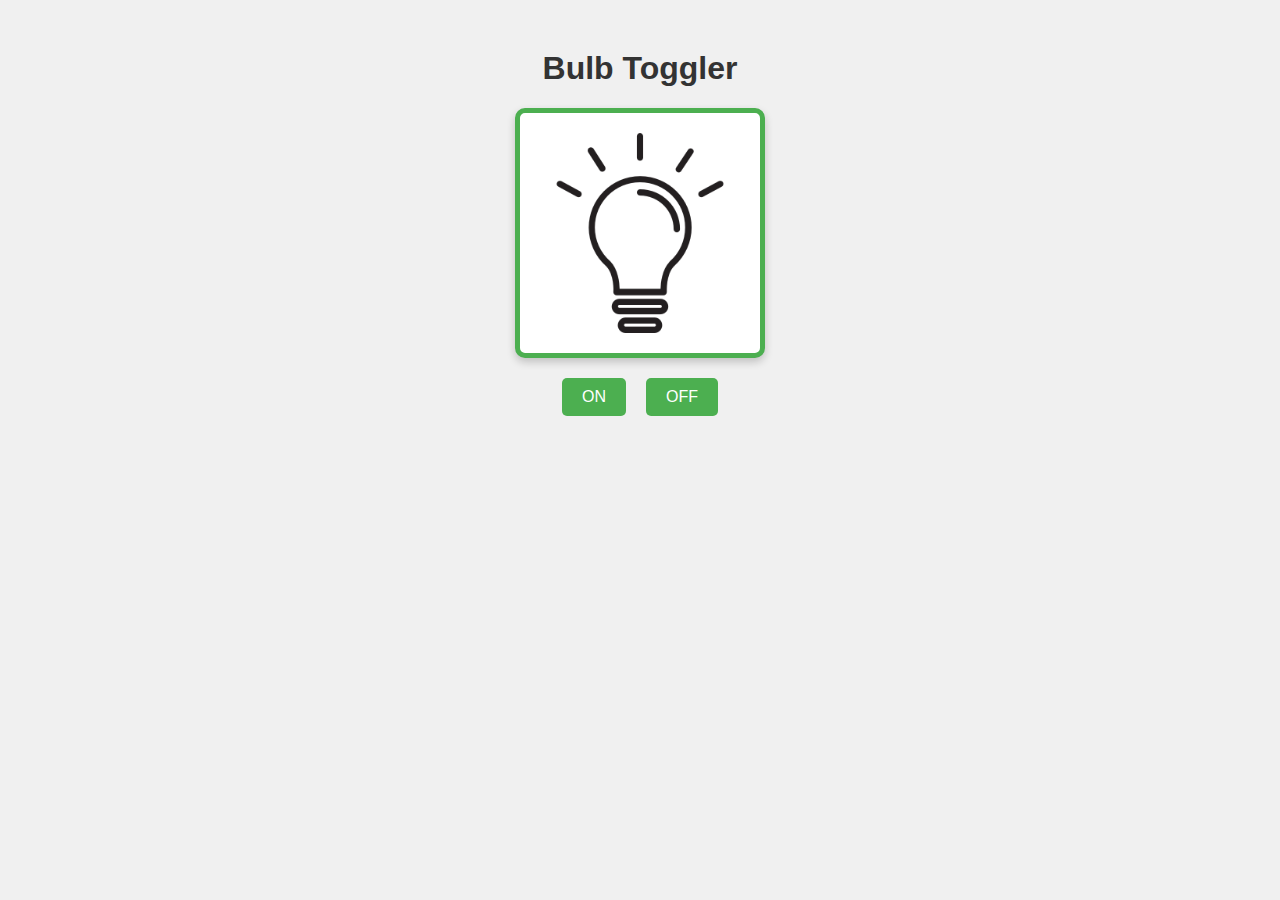
<file: Bulb-on-off/index.html>
<!DOCTYPE html>
<html lang="en">
<head>
    <meta charset="UTF-8">
    <meta name="viewport" content="width=device-width, initial-scale=1.0">
    <title>Bulb Toggler</title>
    <style>
        body {
            background-color: #f0f0f0;
            font-family: Arial, sans-serif;
        }
        .heading {
            text-align: center;
            color: #333;
            margin-top: 50px;
        }
        .img-bulb-container {
            display: flex;
            justify-content: center;
            margin: 20px auto;
            padding: 20px;
            border: 5px solid #4CAF50;
            border-radius: 10px;
            background-color: #fff;
            box-shadow: 0 4px 8px rgba(0, 0, 0, 0.2);
            max-width: 200px;
        }
        .img-bulb {
            width: 100%;
            border-radius: 10px;
        }
        .btn-container {
            display: flex;
            justify-content: center;
            gap: 20px;
            margin-top: 20px;
        }
        .btn-container button {
            padding: 10px 20px;
            font-size: 16px;
            color: #fff;
            background-color: #4CAF50;
            border: none;
            border-radius: 5px;
            cursor: pointer;
            transition: background-color 0.3s;
        }
        .btn-container button:hover {
            background-color: #45a049;
        }
    </style>
</head>
<body>
    <h1 class="heading">Bulb Toggler</h1>
    <div class="img-bulb-container">
        <img id="img-bulb" src="bulb-off.png" class="img-bulb">
    </div>
    <div class="btn-container">
        <button type="button" onclick="bulbOn()">ON</button>
        <button type="button" onclick="bulbOff()">OFF</button>
    </div>

    <script>
        function bulbOn() {
            const bulbEle = document.getElementById("img-bulb");
            bulbEle.src = "bulb-on.png";
        }

        function bulbOff() {
            const bulbEle = document.getElementById("img-bulb");
            bulbEle.src = "bulb-off.png";
        }
    </script>
</body>
</html>
</file>
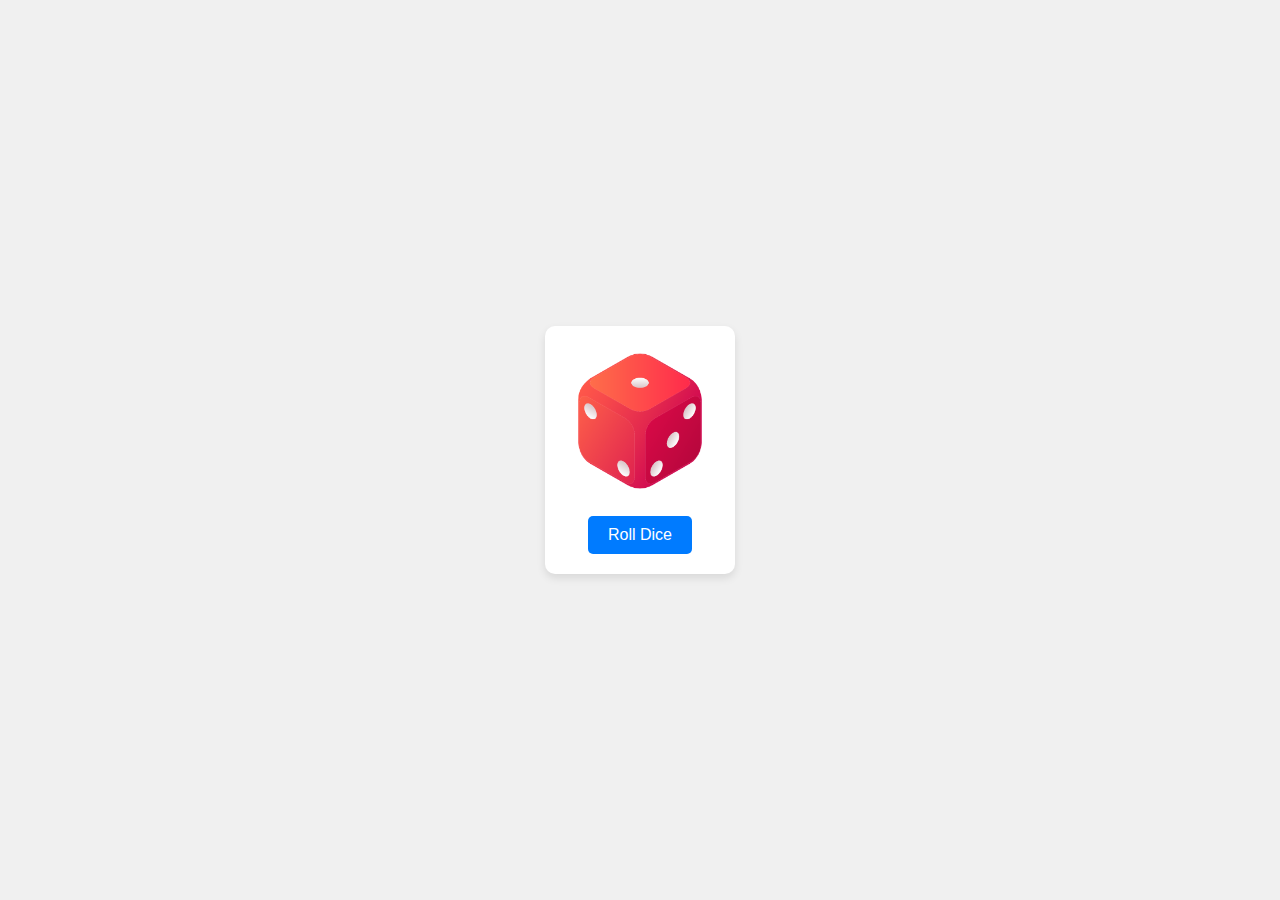
<file: Dice Roller/index.html>
<!DOCTYPE html>
<html lang="en">
<head>
    <meta charset="UTF-8">
    <meta name="viewport" content="width=device-width, initial-scale=1.0">
    <title>Dice Roller</title>
    <link rel="stylesheet" href="styles.css">
</head>
<body>
    <div class="dice-roller">
        <img id="dice-image" src="dice1.png" alt="Dice">
        <button id="roll-button">Roll Dice</button>
    </div>
    <script src="script.js"></script>
</body>
</html>
</file>
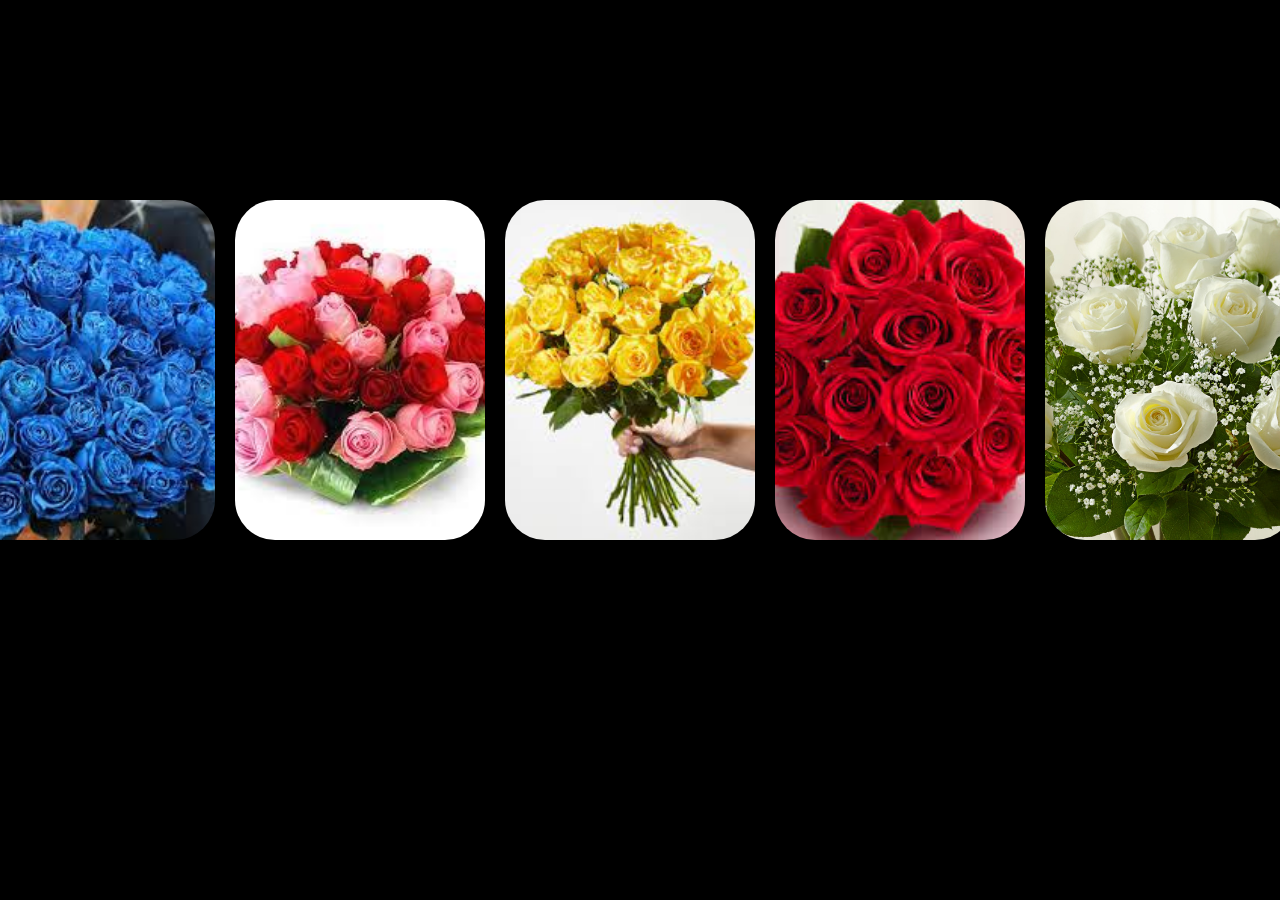
<file: Expanding_Cards/index.html>
<!DOCTYPE html>
<html lang="en">
<head>
    <meta charset="UTF-8">
    <meta name="viewport" content="width=device-width, initial-scale=1.0">
    <title>Expanding-Flower-Cards</title>
    <link rel="stylesheet" href="index.css">
</head>
<body>
    <section>
        <img src="images/blue-roses.jpg" alt="">
        <img src="images/pink-roses.jpg" alt="">
        <img src="images/yellow-roses.jpg" alt="">
        <img src="images/red-roses.jpg" alt="">
        <img src="images/white-roses.jpg" alt="">
    </section>    
</body>
</html>
</file>
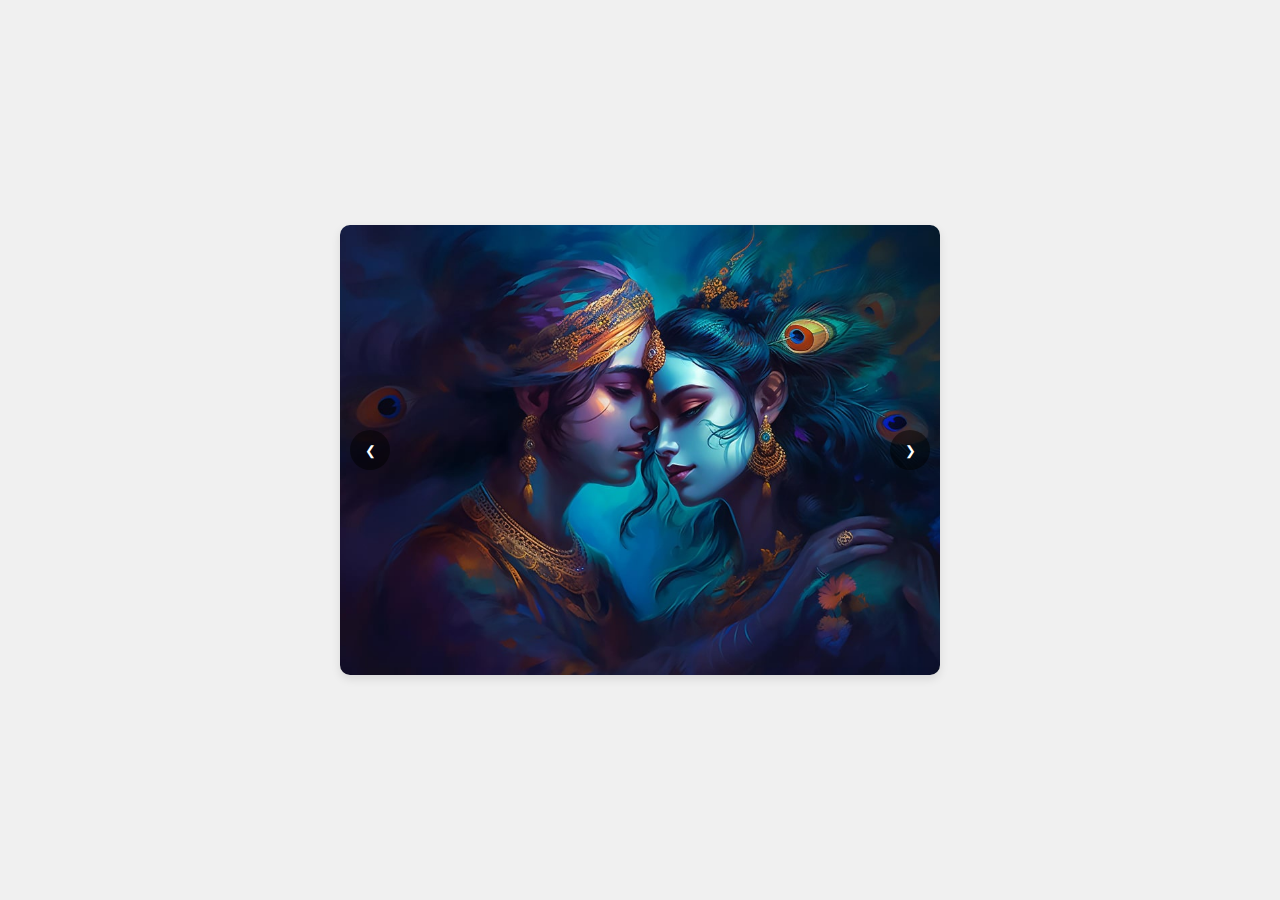
<file: Image Slider/index.html>
<!DOCTYPE html>
<html lang="en">
<head>
  <meta charset="UTF-8">
  <meta name="viewport" content="width=device-width, initial-scale=1.0">
  <title>Image Slider</title>
  <link rel="stylesheet" href="styles.css">
</head>
<body>
  <div class="slider">
    <div class="slides">
      <div class="slide"><img src="image1.jpg" alt="Image 1"></div>
      <div class="slide"><img src="image2.jpg" alt="Image 2"></div>
      <div class="slide"><img src="image3.jpg" alt="Image 3"></div>
      <div class="slide"><img src="image4.jpg" alt="Image 4"></div>
    </div>
    <button class="prev" onclick="prevSlide()">&#10094;</button>
    <button class="next" onclick="nextSlide()">&#10095;</button>
  </div>

  <script src="script.js"></script>
</body>
</html>
</file>
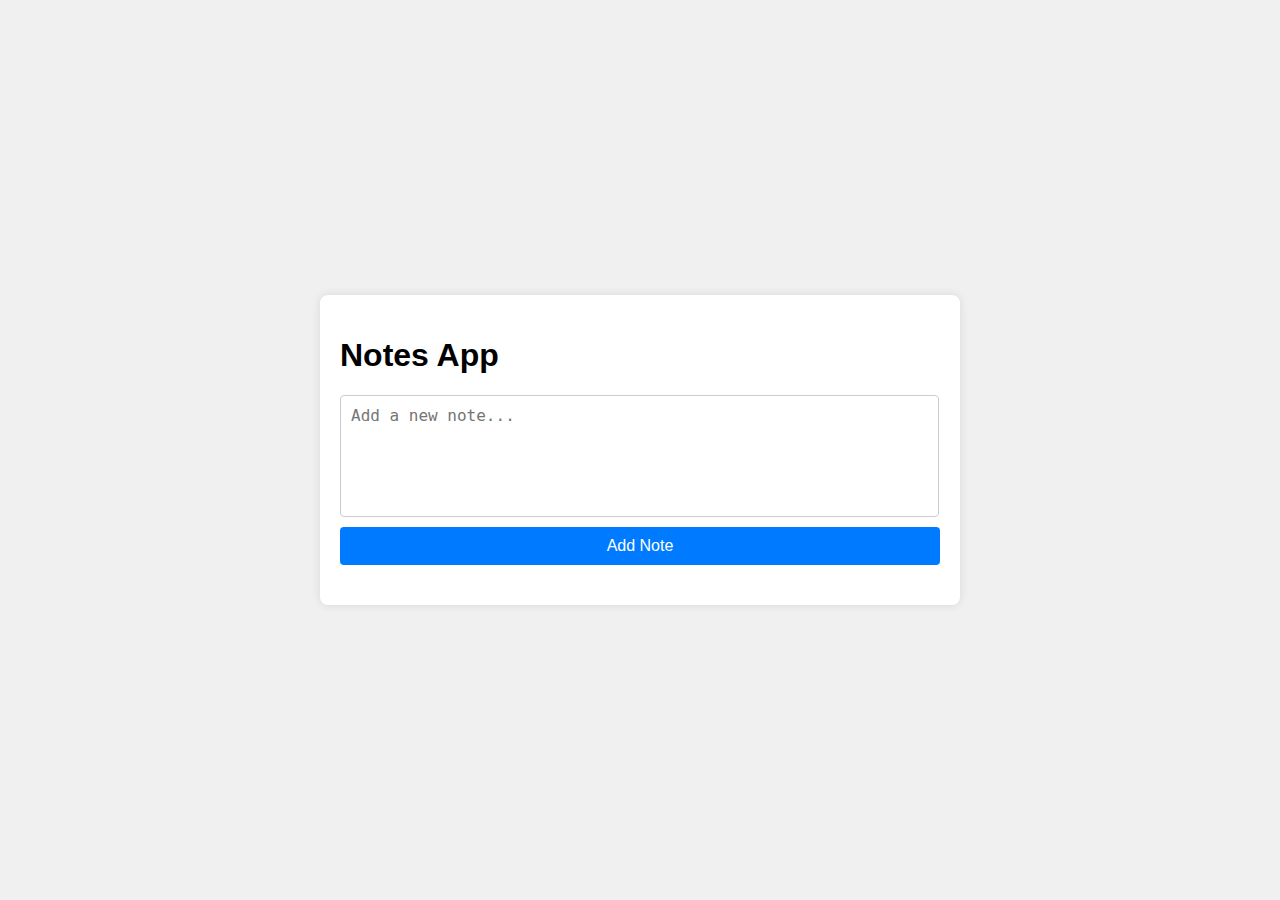
<file: Notes App/index.html>
<!DOCTYPE html>
<html lang="en">
<head>
    <meta charset="UTF-8">
    <meta name="viewport" content="width=device-width, initial-scale=1.0">
    <title>Notes App</title>
    <link rel="stylesheet" href="styles.css">
</head>
<body>
    <div class="app-container">
        <h1>Notes App</h1>
        <div class="note-form">
            <textarea id="noteInput" placeholder="Add a new note..."></textarea>
            <button onclick="addNote()">Add Note</button>
        </div>
        <div id="notesContainer" class="notes-container"></div>
    </div>
    <script src="script.js"></script>
</body>
</html>
</file>
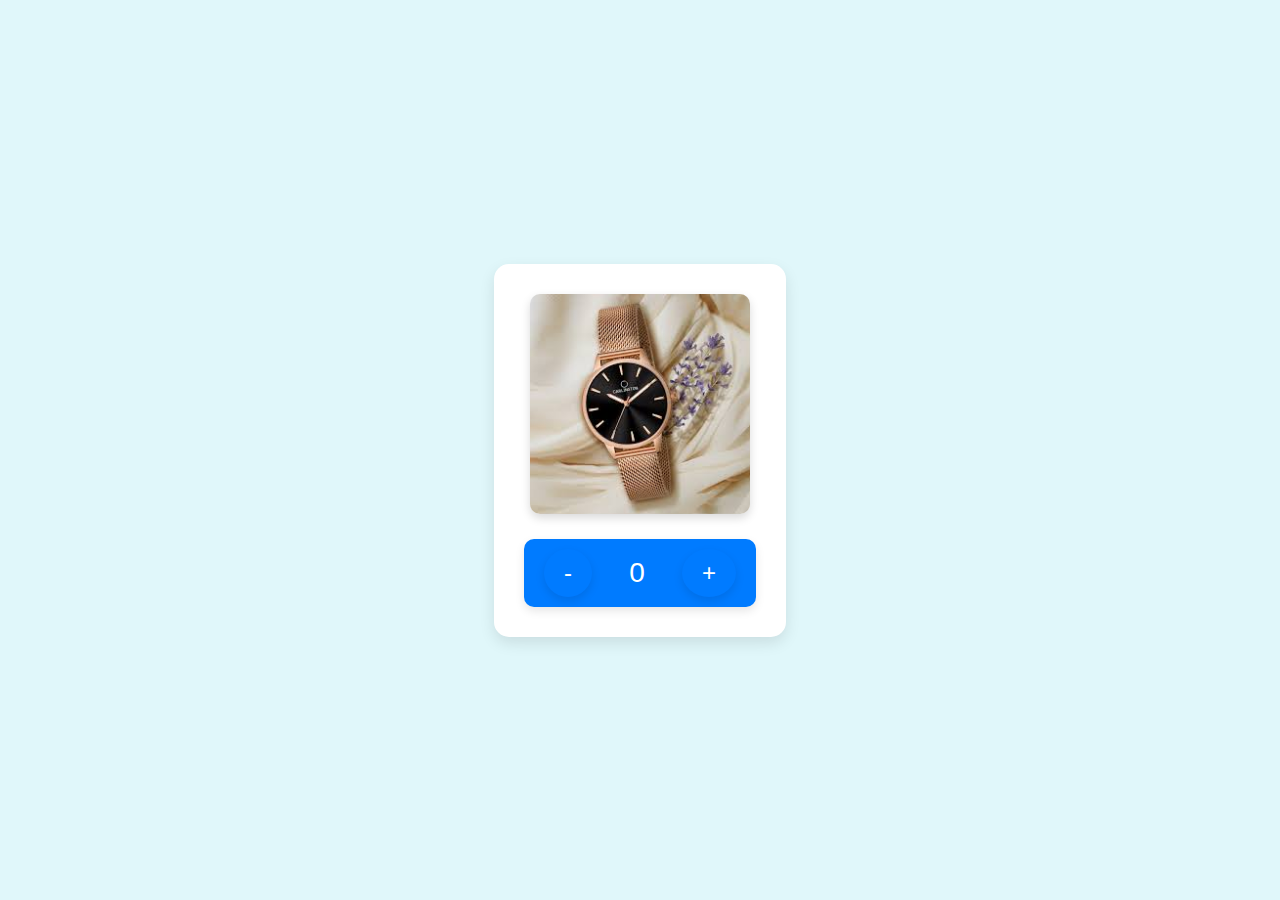
<file: Product Quantity Counter/index.html>
<!DOCTYPE html>
<html lang="en">
<head>
    <meta charset="UTF-8">
    <meta name="viewport" content="width=device-width, initial-scale=1.0">
    <title>Product Quality Counter</title>
    <link rel="stylesheet" href="styles.css">
</head>
<body>
    <div class="counter-container">
        <img id="product-image" src="product.jpg" alt="Product">
        <div class="counter">
            <button id="decrease-button">-</button>
            <span id="count">0</span>
            <button id="increase-button">+</button>
        </div>
    </div>
    <script src="script.js"></script>
</body>
</html>
</file>
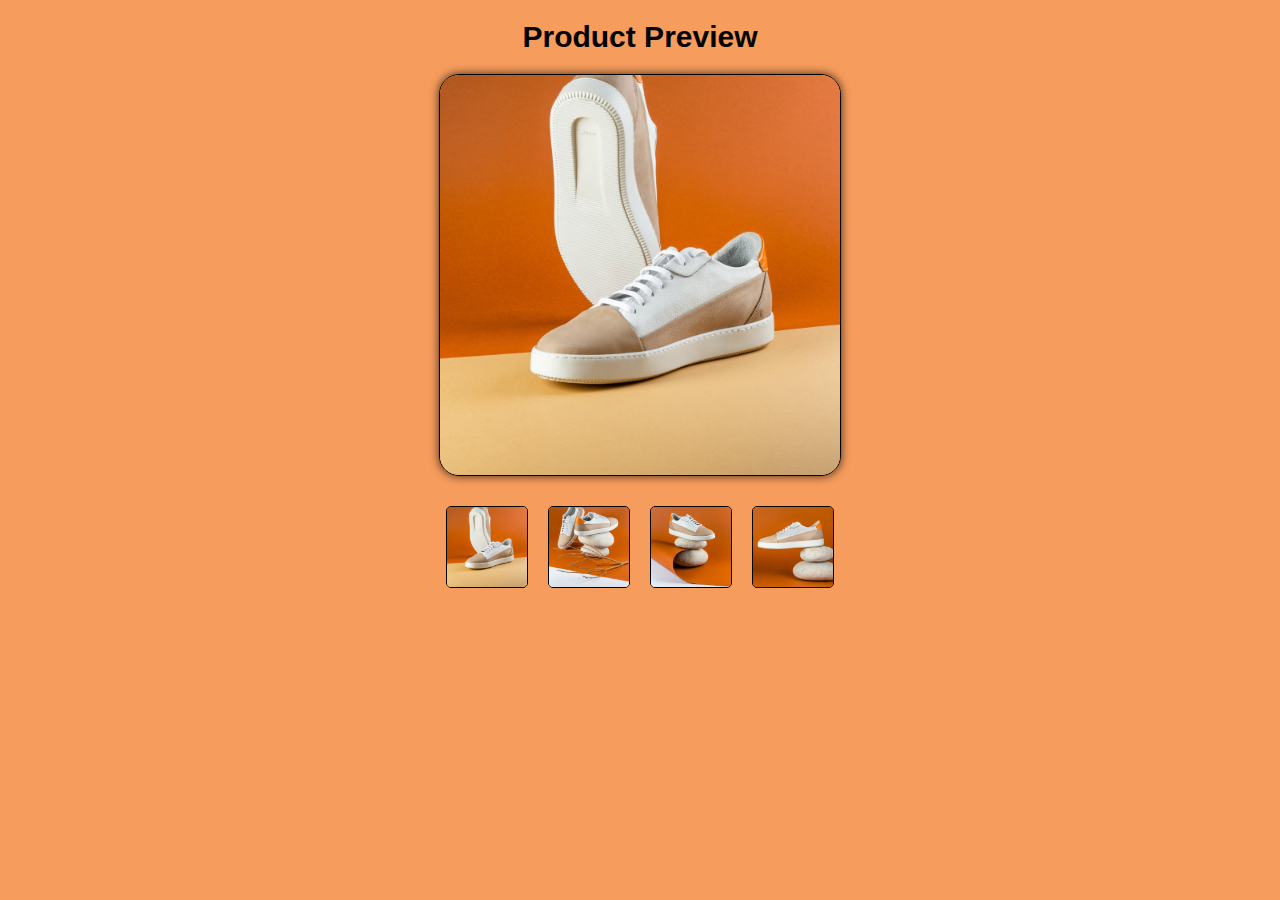
<file: Product-Review/index.html>
<!DOCTYPE html>
<html lang="en">
<head>
    <meta charset="UTF-8">
    <meta name="viewport" content="width=device-width, initial-scale=1.0">
    <title>Product Preview Page</title>
    <style>
        body{
            background-color: rgb(246, 156, 92);
        }
        .heading{
            font-size: 30px;
            font-family:'Segoe UI', Tahoma, Geneva, Verdana, sans-serif;
            text-align: center;
            color: black;
        }
        #main-product-image{
            height: 400px;
            width: 400px;
            object-fit: contain;
            border: 1px solid black;
            border-radius: 20px;
            box-shadow: 0px 0px 10px 0px rgba(0, 0, 0, 0.75);
            margin: 20px auto;
            display: block;
        }
        .product-image{
            height: 80px;
            width: 80px;
            object-fit: contain;
            border: 1px solid black;
            border-radius: 5px;
            margin: 10px;
            cursor: pointer;
        }
        .product-images-container{
            display: flex;
            justify-content: center;
        }
    </style>
</head>
<body>
    <h1 class="heading">Product Preview</h1>
    <img src="./Images/image-product-1.jpg" id="main-product-image">
    <div class="product-images-container">
        <img src="./Images/image-product-1.jpg" class="product-image" onclick="changeImage(1)">
        <img src="./Images/image-product-2.jpg" class="product-image" onclick="changeImage(2)">
        <img src="./Images/image-product-3.jpg" class="product-image" onclick="changeImage(3)">
        <img src="./Images/image-product-4.jpg" class="product-image" onclick="changeImage(4)">
    </div>

    <script>
        function changeImage(num) {
            const mainImg = document.getElementById(`main-product-image`)

            if(num==1){
                mainImg.src = "./Images/image-product-1.jpg"
            } else if(num==2){
                mainImg.src = "./Images/image-product-2.jpg"
            } else if(num==3){
                mainImg.src = "./Images/image-product-3.jpg"
            } else if(num==4){
                mainImg.src = "./Images/image-product-4.jpg"
            }
        }
    </script>
</body>
</html>
</file>
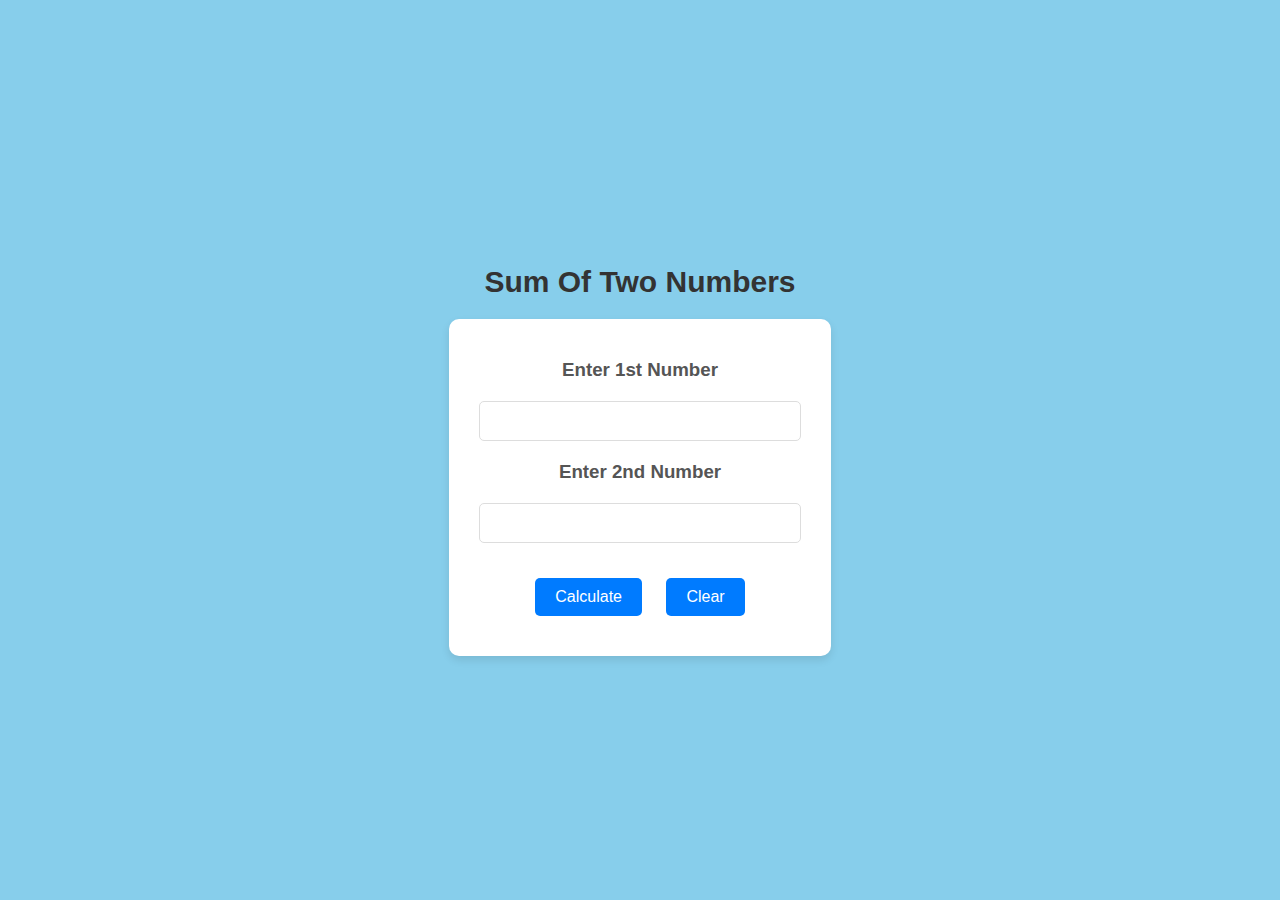
<file: Sum-of-two-num/index.html>
<!DOCTYPE html>
<html lang="en">
<head>
    <meta charset="UTF-8">
    <meta name="viewport" content="width=device-width, initial-scale=1.0">
    <title>Calculator</title>
    <style>
        body {
            font-family: 'Arial', sans-serif;
            background-color: skyblue;
            display: flex;
            flex-direction: column;
            align-items: center;
            height: 100vh;
            margin: 0;
            justify-content: center;
        }
        .container {
            background-color: #fff;
            padding: 30px;
            border-radius: 10px;
            box-shadow: 0 4px 8px rgba(0, 0, 0, 0.1);
            text-align: center;
        }
        h1 {
            color: #333;
            margin-bottom: 20px;
            font-size: 30px;
        }
        .heading3 {
            color: #555;
            margin: 10px 0;
        }
        .input-num {
            width: 300px;
            padding: 10px;
            margin: 10px 0;
            border: 1px solid #ddd;
            border-radius: 5px;
            font-size: 16px;
        }
        .result {
            font-size: 20px;
            color: #28a745;
            margin: 15px 0;
        }
        .btn {
            background-color: #007bff;
            color: white;
            border: none;
            padding: 10px 20px;
            margin: 10px;
            border-radius: 5px;
            cursor: pointer;
            font-size: 16px;
        }
        .btn:hover {
            background-color: #0056b3;
        }
    </style>
</head>
<body>
    <h1>Sum Of Two Numbers</h1>
    <div class="container">
        <h3 class="heading3">Enter 1st Number</h3>
        <input type="text" class="input-num" id="num1">
        <h3 class="heading3">Enter 2nd Number</h3>
        <input type="text" class="input-num" id="num2">
        <p class="result" id="result"></p>
        <button type="button" class="btn" onclick="Calculate()">Calculate</button>
        <button type="button" class="btn" onclick="Clear()">Clear</button>
    </div>

    <script>
        function Calculate() {
            const number1 = document.getElementById("num1")
            const number2 = document.getElementById("num2")

            const sum = parseInt(number1.value) + parseInt(number2.value)

            const result = document.getElementById("result")
            result.innerText = `Sum is: ${sum}`
        }
        function Clear() {
            const number1 = document.getElementById("num1")
            number1.value= ""

            const number2 = document.getElementById("num2")
            number2.value= ""

            const result = document.getElementById("result")
            result.innerText= ""
        }
    </script>
</body>
</html>
</file>
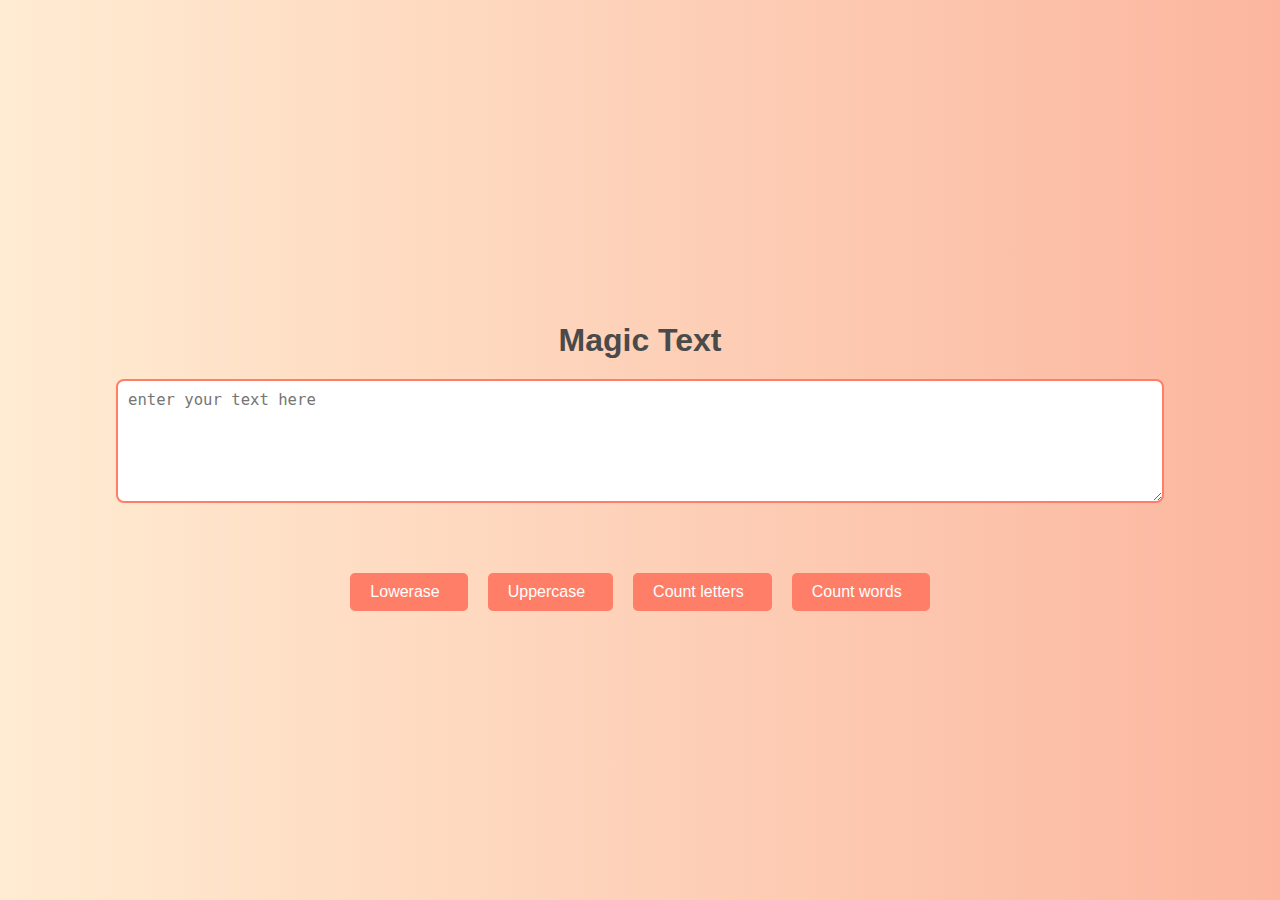
<file: Text Tool/index.html>
<!DOCTYPE html>
<html lang="en">

<head>
    <meta charset="UTF-8">
    <meta name="viewport" content="width=device-width, initial-scale=1.0">
    <title>Text Tool</title>
    <style>
        body {
            font-family: Arial, sans-serif;
            background: linear-gradient(to right, #ffecd2 0%, #fcb69f 100%);
            display: flex;
            flex-direction: column;
            align-items: center;
            justify-content: center;
            height: 100vh;
            margin: 0;
        }

        h4 {
            font-size: 2em;
            color: #4a4a4a;
            margin-bottom: 20px;
        }

        #txtInput {
            width: 80%;
            height: 100px;
            padding: 10px;
            font-size: 1.2em;
            border: 2px solid #ff7e67;
            border-radius: 8px;
            margin-bottom: 20px;
        }

        #answer {
            display: block;
            margin: 20px 0;
            font-size: 1.5em;
            color: #4a4a4a;
            font-weight: bold;
        }

        #btn-container {
            display: flex;
            flex-wrap: wrap;
            justify-content: center;
        }

        .btn {
            background-color: #ff7e67;
            color: white;
            border: none;
            padding: 10px 20px;
            font-size: 1em;
            margin: 10px;
            border-radius: 5px;
            cursor: pointer;
            display: flex;
            align-items: center;
        }

        .btn i {
            margin-left: 8px;
        }

        .btn:hover {
            background-color: #ff5436;
        }
    </style>
</head>

<body>
    <h4>Magic Text </h4>
    <textarea placeholder="enter your text here" id="txtInput"></textarea>
    <span class="answer" id="answer"><i class="ri-eye-fill"></i><i class="ri-eye-fill"></i></span>
    <div id="btn-container">
        <button class="btn" onclick="textOper('lower')">Lowerase <i class="ri-arrow-up-double-line"></i></button>
        <button class="btn" onclick="textOper('upper')">Uppercase <i class="ri-arrow-down-double-line"></i></button>
        <button class="btn" onclick="textOper('countLetters')">Count letters <i class="ri-links-line"></i></button>
        <button class="btn" onclick="textOper('countWord')">Count words <i class="ri-questionnaire-line"></i></button>
    </div>

    <script>

        function textOper(opration) {

            let input = document.getElementById('txtInput').value;
            let answer = document.getElementById("answer")


            switch (opration) {

                case 'upper':
                    answer.innerText = input.toUpperCase();
                    break;

                case 'lower':
                    answer.innerText = input.toLowerCase()
                    break;

                case 'countLetters':
                    answer.innerText = `Total letters: ${input.length}`
                    break;

                default:
                    answer.innerText = `Total words:${input.split(" ").length}`
                    break;
            }
        }  
    </script>
</body>

</html>
</file>
<file: Dice Roller/styles.css>
body {
    display: flex;
    justify-content: center;
    align-items: center;
    height: 100vh;
    background-color: #f0f0f0;
    margin: 0;
    font-family: 'Arial', sans-serif;
}

.dice-roller {
    display: flex;
    flex-direction: column;
    align-items: center;
    text-align: center;
    background-color: #ffffff;
    padding: 20px;
    border-radius: 10px;
    box-shadow: 0 4px 8px rgba(0, 0, 0, 0.1);
}

#dice-image {
    width: 150px;
    height: 150px;
    margin-bottom: 20px;
    transition: transform 0.2s;
}

#dice-image:hover {
    transform: rotate(10deg);
}

#roll-button {
    padding: 10px 20px;
    font-size: 16px;
    color: #ffffff;
    background-color: #007bff;
    border: none;
    border-radius: 5px;
    cursor: pointer;
    transition: background-color 0.3s, transform 0.3s;
    align-self: center;
}

#roll-button:hover {
    background-color: #0056b3;
    transform: scale(1.1);
}

#roll-button:active {
    transform: scale(1);
}
</file>
<file: Expanding_Cards/index.css>
body{
    background-color: black;
}
section{
    display: flex;
    flex-direction: row;
    justify-content: center;
    margin-top: 200px;
}
img{
    width: 250px;
    height: 340px;
    object-fit: cover;
    border-radius: 40px;
    margin-right: 20px;
    cursor: pointer;
}
img{
    transition: width 0.5s ease-in-out;
}
img:hover{
    width: 400px;
    border-radius: 20px;
}
</file>
<file: Image Slider/styles.css>
body {
    font-family: Arial, sans-serif;
    margin: 0;
    padding: 0;
    display: flex;
    justify-content: center;
    align-items: center;
    height: 100vh;
    background-color: #f0f0f0;
  }
  
  .slider {
    position: relative;
    width: 80%;
    max-width: 600px;
    overflow: hidden;
    border-radius: 10px;
    box-shadow: 0 4px 10px rgba(0, 0, 0, 0.1);
  }
  
  .slides {
    display: flex;
    transition: transform 0.5s ease-in-out;
  }
  
  .slide {
    min-width: 100%;
    display: flex;
    justify-content: center;
    align-items: center;
  }
  
  .slide img {
    width: 100%;
    height: 100%;
    object-fit: cover;
    display: block;
  }  
  
  .prev, .next {
    position: absolute;
    top: 50%;
    width: 40px;
    height: 40px;
    background-color: rgba(0, 0, 0, 0.5);
    color: white;
    border: none;
    border-radius: 50%;
    cursor: pointer;
    transform: translateY(-50%);
  }
  
  .prev {
    left: 10px;
  }
  
  .next {
    right: 10px;
  }
</file>
<file: Notes App/styles.css>
body {
    font-family: Arial, sans-serif;
    display: flex;
    justify-content: center;
    align-items: center;
    height: 100vh;
    margin: 0;
    background-color: #f0f0f0;
}

.app-container {
    width: 100%;
    max-width: 600px;
    background: white;
    border-radius: 8px;
    box-shadow: 0 0 10px rgba(0, 0, 0, 0.1);
    padding: 20px;
}

.note-form {
    display: flex;
    flex-direction: column;
}

textarea {
    width: 577px;
    height: 100px;
    padding: 10px;
    border-radius: 4px;
    border: 1px solid #ccc;
    margin-bottom: 10px;
    font-size: 16px;
    resize: none;
}

button {
    padding: 10px 15px;
    border: none;
    border-radius: 4px;
    background-color: #007bff;
    color: white;
    font-size: 16px;
    cursor: pointer;
    transition: background-color 0.3s ease;
}

button:hover {
    background-color: #0056b3;
}

.notes-container {
    margin-top: 20px;
}

.note {
    background: #fff;
    border: 1px solid #ddd;
    border-radius: 4px;
    padding: 10px;
    margin-bottom: 10px;
    position: relative;
    transition: transform 0.3s ease;
}

.note:hover {
    transform: scale(1.02);
}

.note-buttons {
    position: absolute;
    top: 10px;
    right: 10px;
}

.note-buttons button {
    background: #dc3545;
    border: none;
    border-radius: 4px;
    color: white;
    padding: 5px 10px;
    font-size: 12px;
    cursor: pointer;
    margin-left: 5px;
}

.note-buttons button.edit {
    background: #28a745;
}

.note-buttons button.edit:hover {
    background: #218838;
}
</file>
<file: Product Quantity Counter/styles.css>
body {
    display: flex;
    justify-content: center;
    align-items: center;
    height: 100vh;
    background-color: #e0f7fa;
    margin: 0;
    font-family: 'Segoe UI', Tahoma, Geneva, Verdana, sans-serif;
}

.counter-container {
    display: flex;
    flex-direction: column;
    align-items: center;
    background-color: #ffffff;
    padding: 30px;
    border-radius: 15px;
    box-shadow: 0 6px 15px rgba(0, 0, 0, 0.1);
    transition: transform 0.3s;
}

.counter-container:hover {
    transform: scale(1.05);
}

#product-image {
    width: 220px;
    height: 220px;
    margin-bottom: 25px;
    border-radius: 10px;
    box-shadow: 0 4px 10px rgba(0, 0, 0, 0.15);
}

.counter {
    display: flex;
    align-items: center;
    background-color: #007bff;
    padding: 10px;
    border-radius: 10px;
    box-shadow: 0 4px 10px rgba(0, 0, 0, 0.1);
}

#decrease-button, #increase-button {
    padding: 10px 20px;
    font-size: 24px;
    color: #ffffff;
    background-color: #007bff;
    border: none;
    border-radius: 50%;
    cursor: pointer;
    transition: background-color 0.3s, transform 0.3s;
    margin: 0 10px;
    box-shadow: 0 4px 10px rgba(0, 0, 0, 0.1);
}

#decrease-button:hover, #increase-button:hover {
    background-color: #0056b3;
    transform: scale(1.2);
}

#decrease-button:active, #increase-button:active {
    transform: scale(1);
}

#count {
    font-size: 28px;
    color: #ffffff;
    min-width: 50px;
    text-align: center;
    margin: 0 10px;
}
</file>
